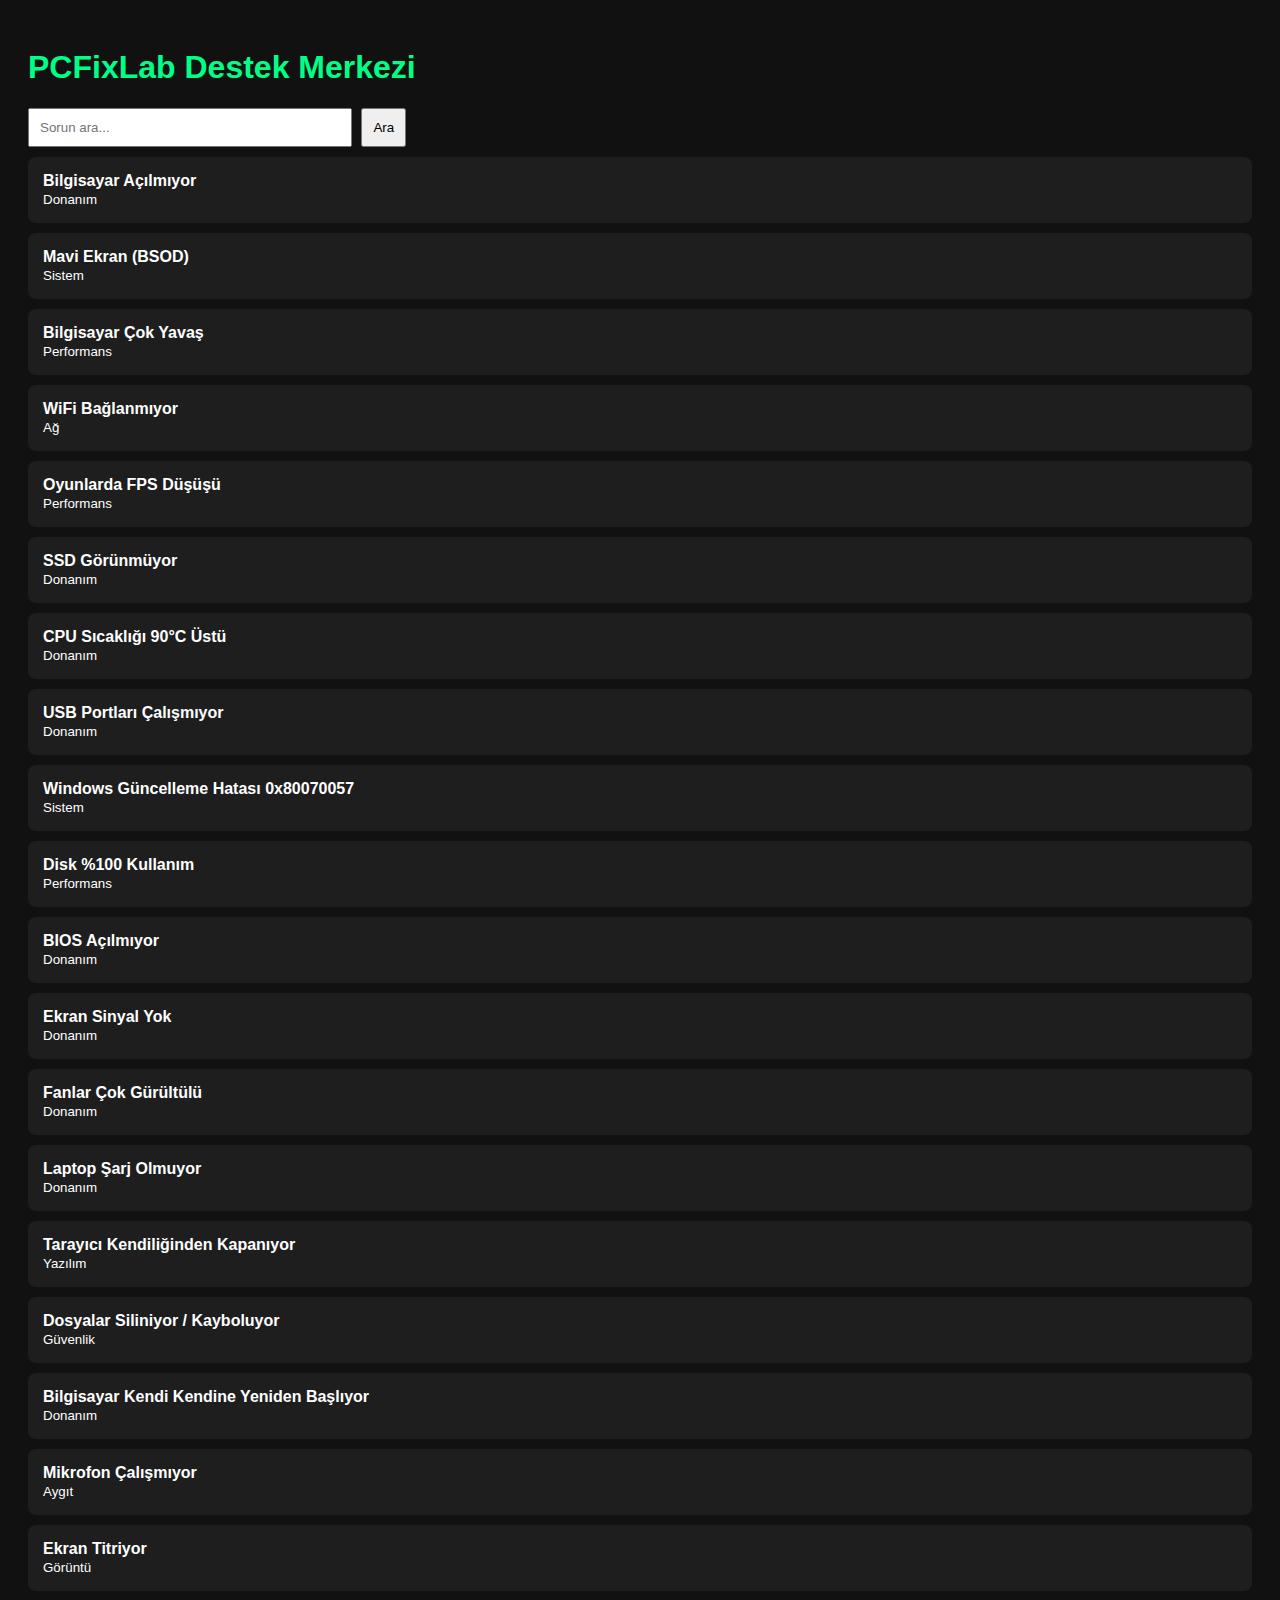
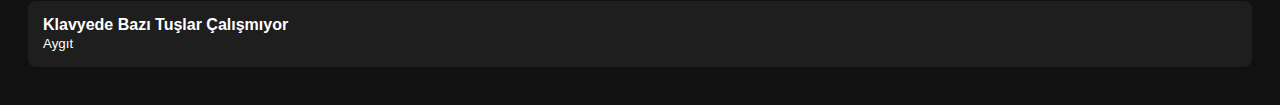
<file: index.html>
<!DOCTYPE html>
<html lang="tr">
<head>
<meta charset="UTF-8">
<title>PCFixLab Support</title>
<link rel="stylesheet" href="css/style.css">
</head>
<body>

<h1>PCFixLab Destek Merkezi</h1>

<form id="searchForm">
  <input type="text" id="search" placeholder="Sorun ara...">
  <button type="submit">Ara</button>
</form>

<div id="sorunListesi"></div>

<script src="js/app.js"></script>
</body>
</html>
</file>
<file: css/style.css>
body {
  font-family: Arial;
  background: #111;
  color: white;
  padding: 20px;
}

h1 {
  color: #00ff88;
}

#sorunListesi div {
  background: #1e1e1e;
  padding: 15px;
  margin: 10px 0;
  cursor: pointer;
  border-radius: 8px;
}

#sorunListesi div:hover {
  background: #333;
}

input {
  padding: 10px;
  width: 300px;
}

button {
  padding: 10px;
  margin-left: 5px;
}
</file>
